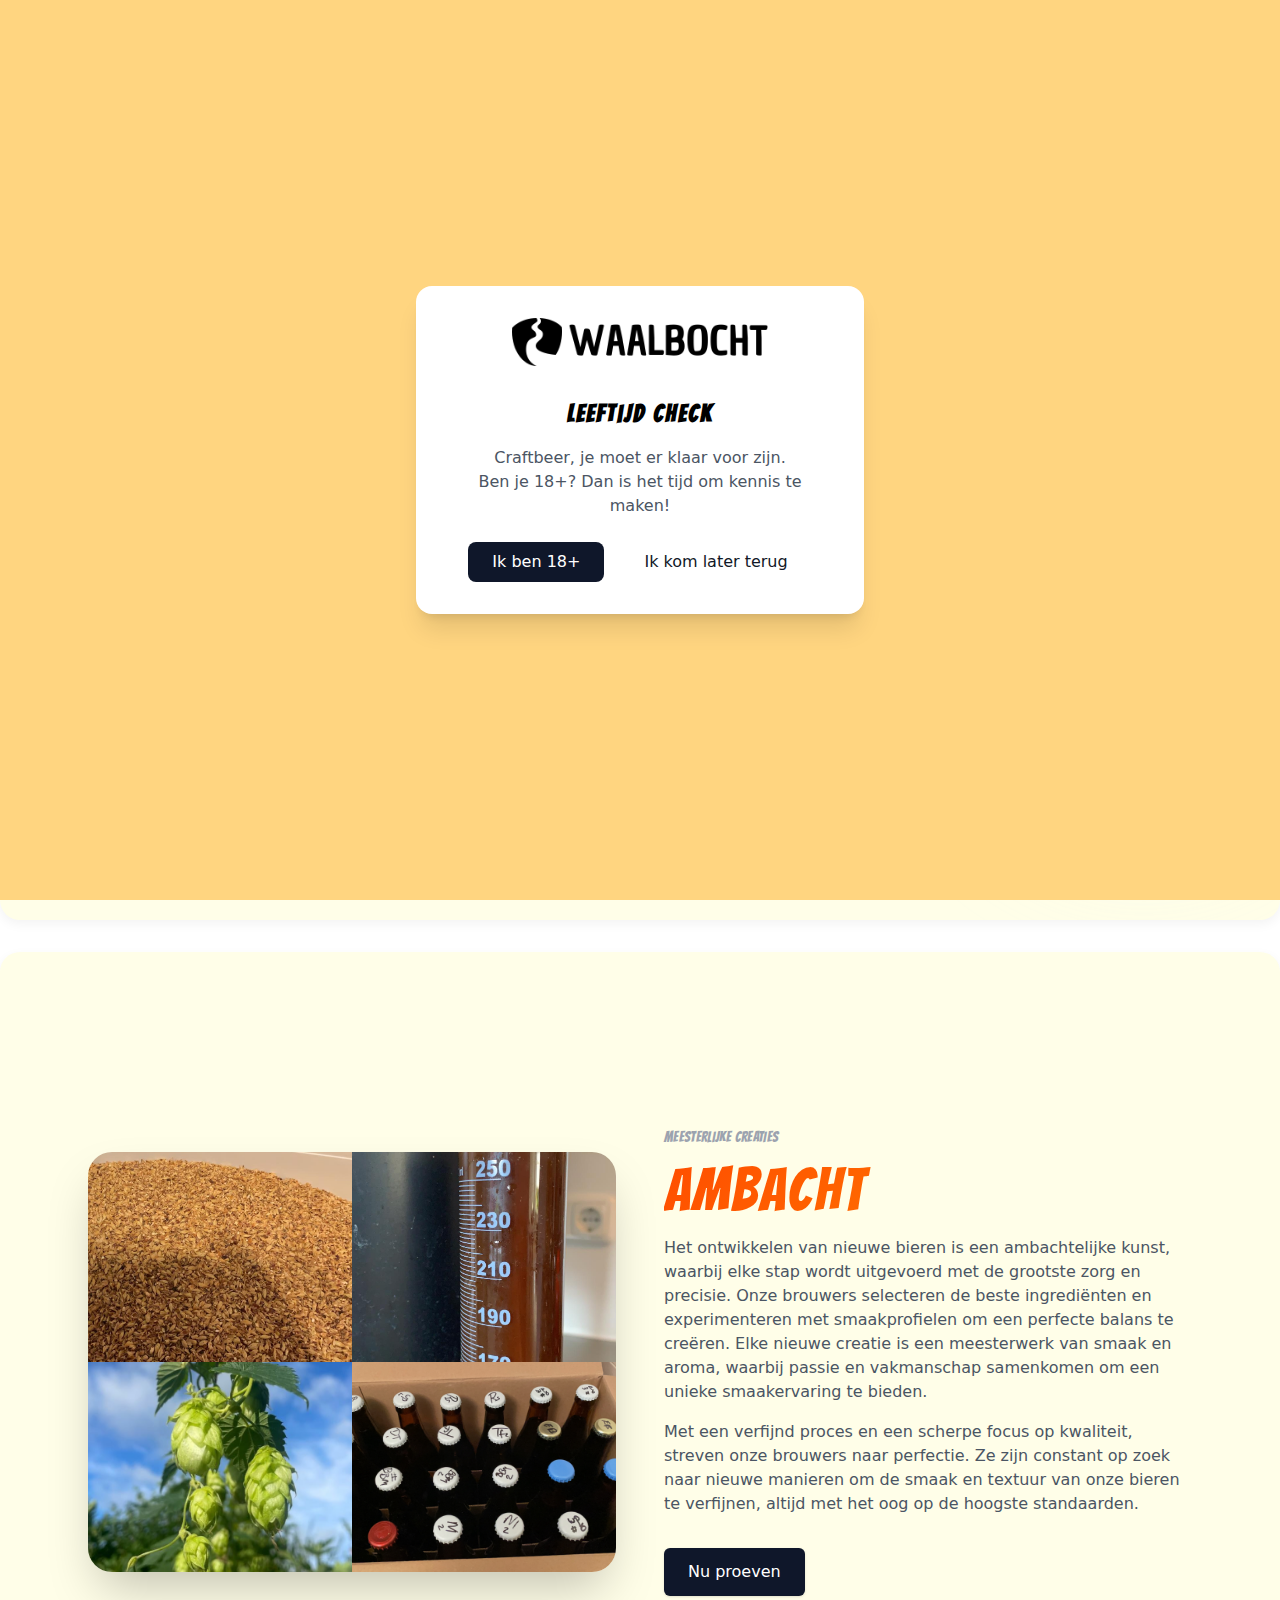
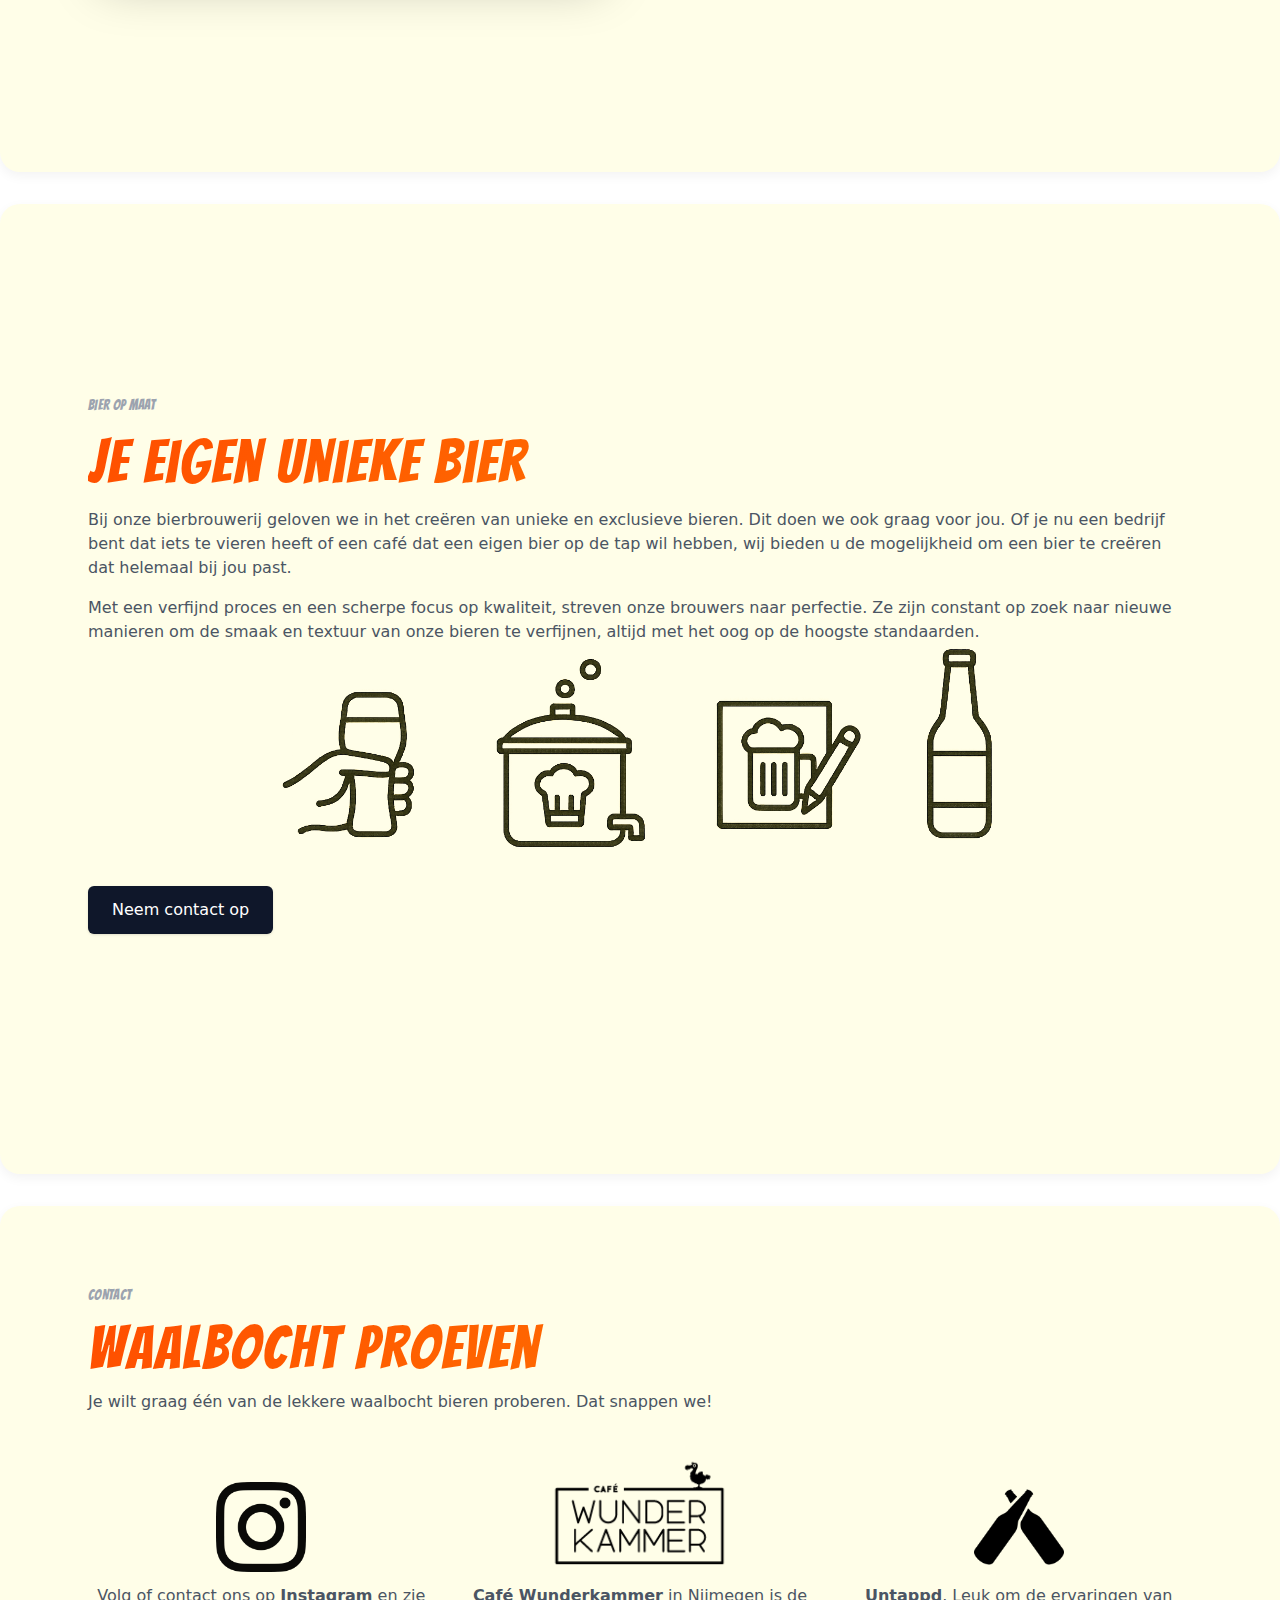
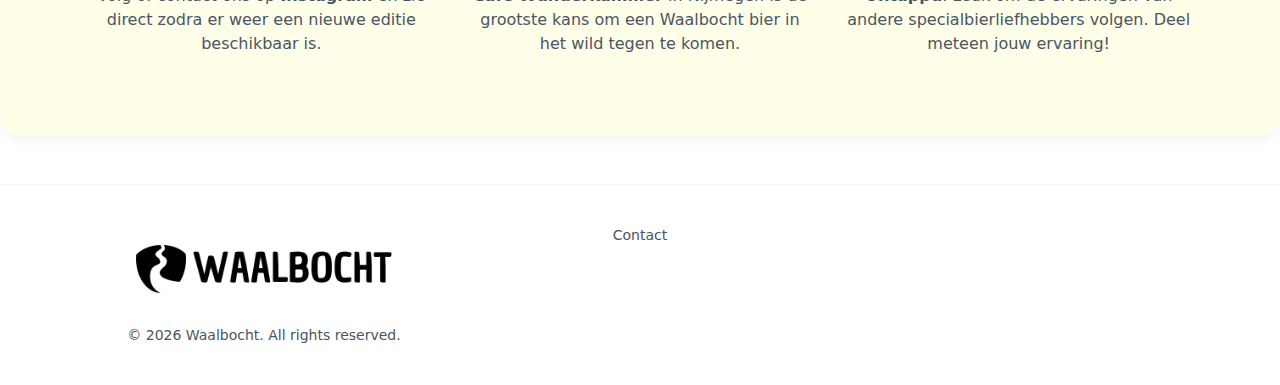
<file: index.html>
<!DOCTYPE html>
<html lang="en">
<head>
  <meta charset="UTF-8" />
  <meta name="viewport" content="width=device-width, initial-scale=1.0" />
  <title>Waalbocht – Craft beer uit Nijmegen</title>
  <script src="js/tailwind.js"></script>
  <script src="framer-motion.umd.js"></script>
  <link rel="stylesheet" href="css/styles.css" />
</head>
<body class="bg-white text-gray-900 antialiased">
<!-- Header -->
  <header class="backdrop-blur-sm bg-white/70 sticky top-0 z-40 border-b border-gray-100">
    <div class="max-w-6xl mx-auto flex items-center justify-between px-4 sm:px-6 py-3">
    <div class="flex items-center gap-6">
      <img src="assets/waalbocht_logo_black.png" alt="Waalbocht Logo" class="mx-auto mb-8 w-48 h-auto md:w-64 mt-5" />
      <nav class="hidden md:flex items-center gap-6 text-md text-gray-700">
        <a href="#beers">Bieren</a>
        <a href="#recipe">Recepten</a>
        <a href="#brew">Brouwen</a>
        <a href="#contact">Contact</a>
      </nav>
    </div>
    <div class="flex items-center gap-4">
      <!-- <button class="hidden md:inline-flex items-center px-4 py-2 rounded-md text-sm font-medium hover:bg-gray-100 transition">Sign In</button> -->
      <!-- <button class="inline-flex items-center px-4 py-2 rounded-md bg-slate-900 text-white text-sm font-medium shadow-sm hover:scale-105 transition">Proeven</button> -->
      <a href="#contact" class="inline-flex items-center justify-center rounded-md px-4 py-2 bg-slate-900 text-white font-medium shadow hover:scale-105 transition">Nu proeven</a>
    </div>
</div>
</header>

<!-- Unieke bieren -->
<section id="beers" class="relative overflow-hidden">
  <div class="max-w-6xl mx-auto px-4 sm:px-6 py-16 sm:py-20 lg:py-28 grid grid-cols-1 lg:grid-cols-2 gap-12 items-center">
    <div class="motion-safe:animate-fadeInUp">
      <p class="uppercase text-sm tracking-wide text-gray-400 font-bangers">Unieke bieren</p>
      <h1 class="mt-3 text-4xl sm:text-5xl lg:text-6xl leading-tight">Wees er snel bij</h1>
      <p class="mt-4 text-md text-gray-600 max-w-xl">Onze bieren zijn nooit hetzelfde en precies dát maakt ze zo bijzonder. Elke batch is met de hand gebrouwen, in beperkte oplage, met smaken die je nergens anders vindt. Als het op is, is het écht op. Geen standaard assortiment, geen tweede kans. Alleen het moment om iets unieks te proeven.</p>
      <p class="mt-4 text-md text-gray-600 max-w-xl">Wil je niets missen? Dan moet je er snel bij zijn. Onze releases verdwijnen vaak sneller dan je denkt. Zodra een nieuwe creatie beschikbaar komt, is het jouw kans om een exemplaar te bemachtigen en deel uit te maken van een selecte groep die dit bier ooit zal proeven. Mis het niet.</p>
      <div class="mt-8 flex flex-col sm:flex-row gap-3">
        <a href="#contact" class="inline-flex items-center justify-center rounded-md px-6 py-3 bg-slate-900 text-white font-medium shadow hover:scale-105 transition">Nu proeven</a>
        <!-- <a href="#learn" class="inline-flex items-center justify-center rounded-md px-6 py-3 border border-gray-200 text-sm text-gray-800 hover:bg-gray-50 transition">Nieuwe uitgaven</a> -->
      </div>
    </div>
    <div class="relative motion-safe:animate-fadeIn">
      <div class="mx-auto max-w-md lg:max-w-none lg:ml-auto rounded-3xl overflow-hidden shadow-2xl transform hover:scale-[1.02] transition">
      <img src="assets/wp_sunset.jpg" alt="Witte Panter - sunset" class="w-full h-[320px] sm:h-[420px] object-cover" />
      </div>
      <div class="pointer-events-none absolute -right-24 -bottom-24 w-72 h-72 rounded-full bg-gradient-to-br from-sky-100 to-indigo-50 opacity-60 blur-3xl"></div>
    </div>
  </div>
</section>

<!-- Het brouwproces -->
<section id="recipe" class="relative overflow-hidden">
  <div class="max-w-6xl mx-auto px-4 sm:px-6 py-16 sm:py-20 lg:py-28 grid grid-cols-1 lg:grid-cols-2 gap-12 items-center">
  <div class="relative motion-safe:animate-fadeIn">
    <div class="mx-auto max-w-md lg:max-w-none lg:ml-auto rounded-3xl overflow-hidden shadow-2xl transform hover:scale-[1.02] transition grid grid-cols-2 gap-0">
      <img src="assets/design_grain.jpg" alt="Ingredienten - Mout" class="w-full h-[160px] sm:h-[210px] object-cover" />
      <img src="assets/design_maatglas.jpg" alt="Maatglas" class="w-full h-[160px] sm:h-[210px] object-cover" />
      <img src="assets/design_hop.jpg" alt="Ingredienten - Hop" class="w-full h-[160px] sm:h-[210px] object-cover" />
      <img src="assets/design_tryout_box.jpg" alt="Waalbocht - boxset test bieren" class="w-full h-[160px] sm:h-[210px] object-cover" />
    </div>
  </div>
  <div class="motion-safe:animate-fadeInUp">
    <p class="uppercase text-sm tracking-wide text-gray-400 font-bangers">Meesterlijke creaties</p>
    <h1 class="mt-3 text-4xl sm:text-5xl lg:text-6xl leading-tight">Ambacht</h1>
    <p class="mt-4 text-md text-gray-600 max-w-xl">Het ontwikkelen van nieuwe bieren is een ambachtelijke kunst, waarbij elke stap wordt uitgevoerd met de grootste zorg en precisie. Onze brouwers selecteren de beste ingrediënten en experimenteren met smaakprofielen om een perfecte balans te creëren. Elke nieuwe creatie is een meesterwerk van smaak en aroma, waarbij passie en vakmanschap samenkomen om een unieke smaakervaring te bieden.</p>
    <p class="mt-4 text-md text-gray-600 max-w-xl">Met een verfijnd proces en een scherpe focus op kwaliteit, streven onze brouwers naar perfectie. Ze zijn constant op zoek naar nieuwe manieren om de smaak en textuur van onze bieren te verfijnen, altijd met het oog op de hoogste standaarden.</p>
    <div class="mt-8 flex flex-col sm:flex-row gap-3">
      <a href="#contact" class="inline-flex items-center justify-center rounded-md px-6 py-3 bg-slate-900 text-white font-medium shadow hover:scale-105 transition">Nu proeven</a>
      <!-- <a href="#learn" class="inline-flex items-center justify-center rounded-md px-6 py-3 border border-gray-200 text-sm text-gray-800 hover:bg-gray-50 transition">Nieuwe uitgaven</a> -->
    </div>
  </div>
</section>

<!-- Contact -->
<section id="brew" class="py-20">
  <div class="max-w-6xl mx-auto px-4 sm:px-6 py-16 sm:py-20 lg:py-28 grid grid-cols-1 lg:grid-cols-1 gap-12 items-center">
  <div class="motion-safe:animate-fadeInUp">
    <p class="uppercase text-sm tracking-wide text-gray-400 font-bangers">Bier op maat</p>
    <h1 class="mt-4 text-4xl sm:text-5xl lg:text-6xl leading-tight">Je eigen unieke bier</h1>
    <p class="mt-4 text-md text-gray-600 max-w-6xl">Bij onze bierbrouwerij geloven we in het creëren van unieke en exclusieve bieren. Dit doen we ook graag voor jou. Of je nu een bedrijf bent dat iets te vieren heeft of een café dat een eigen bier op de tap wil hebben, wij bieden u de mogelijkheid om een bier te creëren dat helemaal bij jou past.</p>
    <p class="mt-4 text-md text-gray-600 max-w-6xl">Met een verfijnd proces en een scherpe focus op kwaliteit, streven onze brouwers naar perfectie. Ze zijn constant op zoek naar nieuwe manieren om de smaak en textuur van onze bieren te verfijnen, altijd met het oog op de hoogste standaarden.</p>
      <img src="assets/create-proces.png" alt="Creatie proces" class="sm:h-[210px] object-cover mx-auto block" />
    <div class="mt-8 flex flex-col sm:flex-row gap-3">
      <a href="#contact" class="inline-flex items-center justify-center rounded-md px-6 py-3 bg-slate-900 text-white font-medium shadow hover:scale-105 transition">Neem contact op</a>
      <!-- <a href="#learn" class="inline-flex items-center justify-center rounded-md px-6 py-3 border border-gray-200 text-sm text-gray-800 hover:bg-gray-50 transition">Nieuwe uitgaven</a> -->
    </div>
  </div>
  <div class="relative motion-safe:animate-fadeIn">
    <div class="mx-none max-w-md lg:max-w-none lg:ml-none rounded-3xl overflow-hidden transform shadow-2xl hover:scale-[1.02] transition grid grid-cols-1 gap-0">
    </div>
  </div>
</section>

<!-- Contact -->
<section id="contact" class="py-20">
  <div class="max-w-6xl mx-auto px-4 sm:px-6">
    <p class="uppercase text-sm tracking-wide text-gray-400 font-bangers">Contact</p>
    <h1 class="mt-3 text-4xl sm:text-5xl lg:text-6xl leading-tight">Waalbocht proeven</h1>
    <p class="mt-3 text-gray-600 max-w-6xl">Je wilt graag één van de lekkere waalbocht bieren proberen. Dat snappen we!</p>
    
    <div class="mt-10 grid grid-cols-1 md:grid-cols-3 gap-8">

      <div class="space-y-3 motion-safe:animate-fadeInUp">
        <!-- <h4 class="text-lg font-bangers text-center">Instagram</h4> -->
        <div class="mx-auto max-w-md lg:max-w-none lg:ml-auto rounded-3xl overflow-hidden transform hover:scale-[1.02] transition">
          <a href="https://instagram.com/waalbocht" target="_blank"><img src="assets/instagram-logo.png" alt="Instagram" class="w-[90px] mx-auto block sm:mt-7" /></a>
          </div>
        <p class="text-gray-600 text-center">Volg of contact ons op <b>Instagram</b> en zie direct zodra er weer een nieuwe editie beschikbaar is.</p>
      </div>
      
      <div class="space-y-3 motion-safe:animate-fadeInUp delay-150">
        <!-- <h4 class="text-lg font-bangers text-center">Wunderkammer</h4> -->
        <div class="mx-auto max-w-md lg:max-w-none lg:ml-auto rounded-3xl overflow-hidden transform hover:scale-[1.02] transition">
          <a href="https://www.cafewunderkammer.nl" target="_blank"><img src="assets/wunderkammer-logo.png" alt="Café Wunderkammer" class="w-[195px] h-[118px] mx-auto block" /></a>
          </div>
        <p class="text-gray-600 text-center"><b>Café Wunderkammer</b> in Nijmegen is de grootste kans om een Waalbocht bier in het wild tegen te komen.</p>
      </div>
      <div class="space-y-3 motion-safe:animate-fadeInUp delay-300">
        <!-- <h4 class="text-lg font-bangers text-center">Untapped</h4> -->
        <div class="mx-auto max-w-md lg:max-w-none lg:ml-auto rounded-3xl overflow-hidden transform hover:scale-[1.02] transition">
          <a href="https://untappd.com/waalbocht" target="_blank"><img src="assets/untappd-logo.png" alt="Untappd" class="w-[90px] mx-auto block sm:mt-7" /></a>
          </div>
        <p class="text-gray-600 text-center"><b>Untappd</b>. Leuk om de ervaringen van andere specialbierliefhebbers volgen. Deel meteen jouw ervaring!</p>
      </div>

    </div>
  </div>
</section>

<!-- CTA band -->
<!-- <section class="py-12 bg-gradient-to-r from-slate-50 to-white border-y border-gray-100 motion-safe:animate-fadeIn">
<div class="max-w-6xl mx-auto px-4 sm:px-6 flex flex-col md:flex-row items-center justify-between gap-6">
<div>
<h3 class="text-xl font-semibold">Get the Slate</h3>
<p class="text-gray-600">Available now from selected retailers and online.</p>
</div>
<div class="flex gap-3">
<a href="#buy" class="inline-flex items-center px-5 py-3 rounded-md bg-slate-900 text-white font-medium hover:scale-105 transition">Buy</a>
<a href="#find" class="inline-flex items-center px-5 py-3 rounded-md border border-gray-200 hover:bg-gray-50 transition">Find a store</a>
</div>
</div>
</section> -->

<!-- Footer -->
<footer id="support" class="mt-12 border-t border-gray-100 bg-white py-10">
<div class="max-w-6xl mx-auto px-4 sm:px-6 text-sm text-gray-600 grid grid-cols-1 md:grid-cols-3 gap-6">
  <div>
    <img src="assets/waalbocht_logo_black.png" alt="Waalbocht Logo" class="mx-auto mb-8 w-48 h-auto md:w-64 mt-5" />
      <p class="mt-2">© <script>document.write(new Date().getFullYear())</script> Waalbocht. All rights reserved.</p>
    </div>
    <div class="flex flex-col gap-2">
      <a href="#contact" class="hover:underline">Contact</a>
      <!-- <a href="#" class="hover:underline">Terms</a>
      <a href="#" class="hover:underline">Privacy</a> -->
    </div>
  </div>
</footer>

<!-- Simple fadeIn animations -->
<style>
@keyframes fadeIn { from {opacity:0; transform:translateY(20px);} to {opacity:1; transform:translateY(0);} }
.animate-fadeIn { animation: fadeIn 1s ease-out forwards; }
.animate-fadeInUp { animation: fadeIn 1s ease-out forwards; }
.delay-150 { animation-delay: .15s; }
.delay-300 { animation-delay: .3s; }
</style>
</body>
</html>


<!-- Age Verification Modal -->
<div id="age-modal" class="fixed bg-orange-modal inset-0 bg-modal flex items-center justify-center z-50">
  <div class="bg-white rounded-2xl p-8 max-w-md text-center shadow-xl animate-fadeIn">
    <img src="assets/waalbocht_logo_black.png" alt="Waalbocht Logo" class="mx-auto mb-8 w-64 h-auto" />
    <h2 class="text-2xl font-bold mb-4">Leeftijd check</h2>
    <p class="text-gray-600 mb-6">Craftbeer, je moet er klaar voor zijn.<br>Ben je 18+? Dan is het tijd om kennis te maken!</p>
    <div class="flex gap-4 justify-center">
      <button id="btn-yes" class="px-6 py-2 bg-slate-900 text-white rounded-lg hover:scale-105 transition">
        Ik ben 18+
      </button>
      <button id="btn-no" class="px-6 py-2 border border-gray-300 rounded-lg hover:bg-gray-100 transition">
        Ik kom later terug
      </button>
    </div>
  </div>
</div>

<script>
  const modal = document.getElementById("age-modal");
  const yesBtn = document.getElementById("btn-yes");
  const noBtn = document.getElementById("btn-no");

  // Check localStorage
  if (localStorage.getItem("ageVerified") === "true") {
    modal.style.display = "none";
  }

  yesBtn.addEventListener("click", () => {
    localStorage.setItem("ageVerified", "true");
    modal.style.display = "none";
  });

  noBtn.addEventListener("click", () => {
    window.location.href = "https://www.efteling.nl"; // redirect underage visitors
  });
</script>

<!-- FadeIn animation -->
<style>
  @keyframes fadeIn { from {opacity:0;} to {opacity:1;} }
  .animate-fadeIn { animation: fadeIn 0.5s ease-out; }
</style>
</file>
<file: css/styles.css>
/* Import Google Fonts */
@import url('https://fonts.googleapis.com/css2?family=Bangers&family=Just+Another+Hand&display=swap');

/* CSS Variables for colors */
:root {
  --color-black: #000000;
  --color-light-orange: #FFFEE8;
  --color-medium-orange: #FFD580;
  --color-dark-orange: #FF8700;
  --color-grey: #e5e4d2;
  --color-white: #ffffff;

  --gradient-orange-dark: linear-gradient(135deg, #FF4E00, #FF8700);
  --gradient-orange-medium: linear-gradient(135deg, #FFC000, #FF8700);
}

/* Base reset */
body {
  margin: 0;
  padding: 0;
  /* font-family: 'Bangers', cursive; */
  background-color: var(--color-light-orange);
  color: var(--color-black);
  line-height: 1.3;
}

/* Headings */
h1, h2, h3, h4 {
  font-family: 'Bangers', cursive;
  letter-spacing: 2px;
  margin-bottom: 0.5em;
}

h1 {
  font-size: 3rem;
  background: var(--gradient-orange-dark);
  background-clip: text;
  -webkit-background-clip: text;
  -webkit-text-fill-color: transparent;
}

h2 {
  font-size: 2rem;
  color: var(--color-black);
}

h3 {
  font-size: 1.5rem;
  color: var(--color-black);
}

/* Accent text using Just Another Hand */
.accent-text {
  font-family: 'Just Another Hand', cursive;
  font-size: 2rem;
  color: var(--color-black);
}

/* Links */
a {
  color: var(--color-black);
  text-decoration: none;
  position: relative;
  font-weight: normal;
}

a::after {
  content: '';
  position: absolute;
  width: 0%;
  height: 2px;
  left: 0;
  bottom: -3px;
  background: var(--gradient-orange-medium);
  transition: width 0.3s ease;
}

a:hover::after {
  width: 100%;
}

.font-bangers {
  font-family: 'Bangers', cursive;
}

.font-just-another-hand {
  font-family: 'Just Another Hand', cursive;
}

/* Buttons */
button, .btn {
  padding: 0.75em 1.5em;
  border: none;
  border-radius: 12px;
  font-family: 'Bangers', cursive;
  font-size: 1rem;
  cursor: pointer;
  transition: transform 0.2s ease, box-shadow 0.2s ease;
  background: var(--gradient-orange-dark);
  color: var(--color-white);
}

button:hover, .btn:hover {
  transform: scale(1.05);
  box-shadow: 0px 5px 15px rgba(0,0,0,0.2);
}

/* Sections */
section {
  padding: 4rem 2rem;
  background-color: var(--color-light-orange);
  margin-bottom: 2rem;
  border-radius: 20px;
  box-shadow: 0 4px 12px rgba(0,0,0,0.05);
}

/* Hero section */
.hero {
  text-align: center;
  padding: 6rem 2rem;
  background: var(--gradient-orange-medium);
  color: var(--color-light-orange);
  border-radius: 0 0 40px 40px;
}

.hero h1 {
  font-size: 4rem;
  margin-bottom: 1rem;
}

.hero p {
  font-size: 1.5rem;
  font-family: 'Just Another Hand', cursive;
}

/* Footer */
footer {
  text-align: center;
  padding: 2rem;
  background-color: var(--color-grey);
  font-size: 0.9rem;
  border-top: 2px solid var(--color-black);
}

/* Age Verification Modal */
.bg-orange-modal {
  background-color: var(--color-medium-orange)
}
</file>
